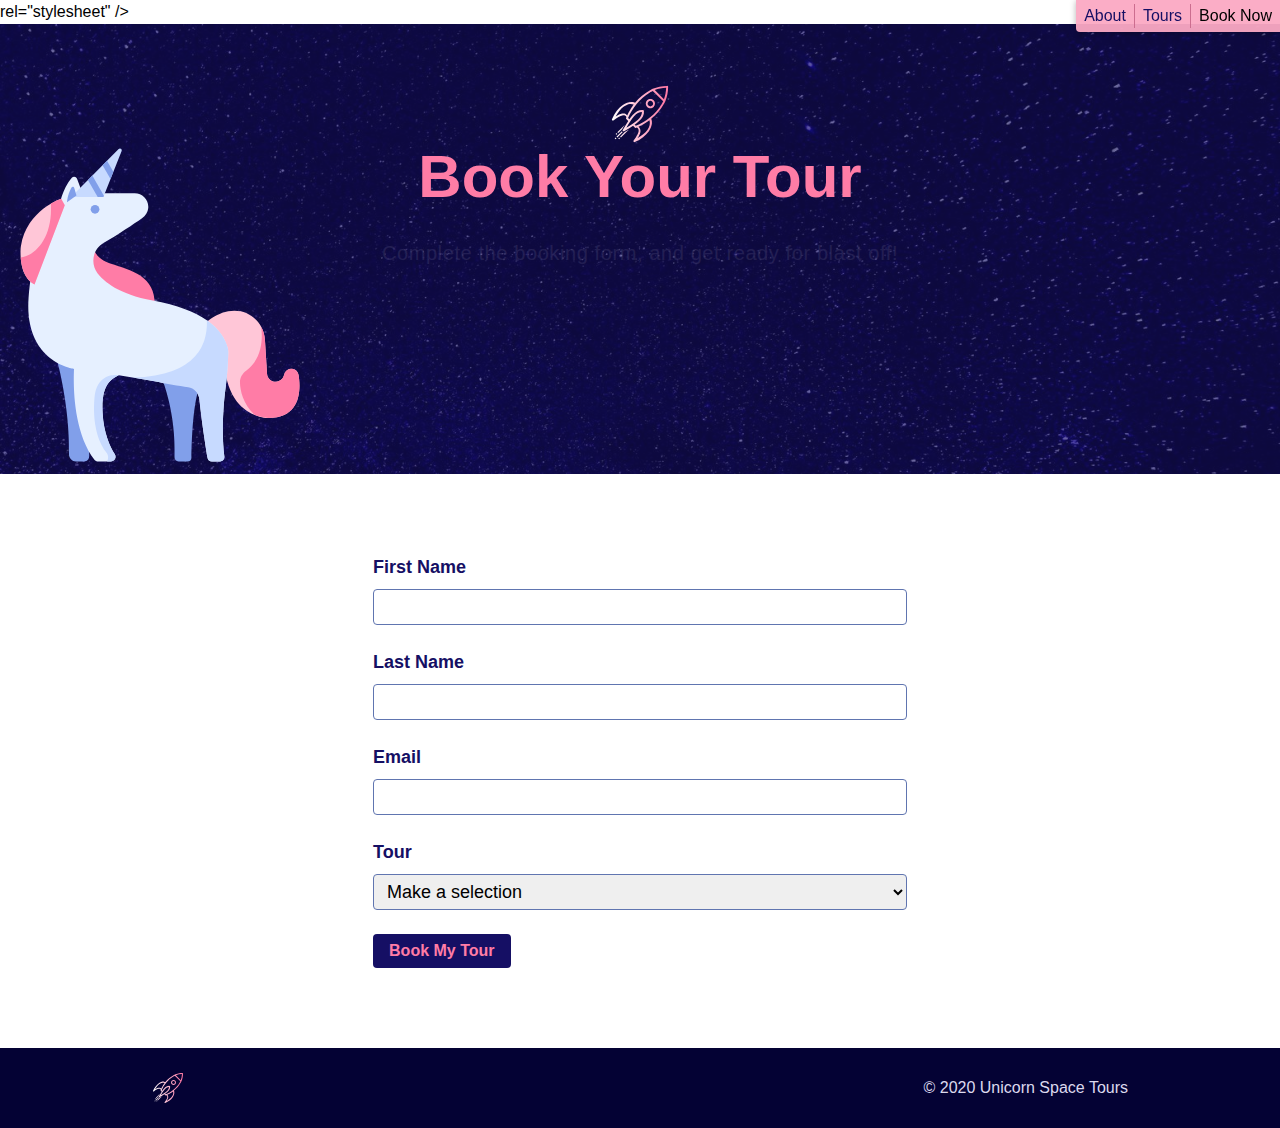
<file: booking.html>
<!DOCTYPE html>
<html>
  <head>
    <title>Booking | Unicorn Space Tours</title>
    <meta charset="utf-8" />
    <meta name="viewport" content="width=device-width, initial-scale=1" />
    <link
      !href="https://fonts.googleapis.com/css2?family=Kulim+Park&display=swap">
      rel="stylesheet"
    />
    <link rel="stylesheet" href="css/styles.css" />
  </head>
  <body>
    <nav>
      <ul>
        <li><a href="/#about">About</a></li>
        <li><a href="/#tours">Tours</a></li>
        <li>Book Now</li>
      </ul>
    </nav>
    <header class="background-dark">
      <div class="wrapper center">
        <img class="header-logo center" src="img/logo.svg" alt="UST logo" />
        <h1>Book Your Tour</h1>
        <p class="lead center max-line-length">
          Complete the booking form, and get ready for blast off!
        </p>
      </div>
      <img class="unicorn" src="img/unicorn.svg" alt="unicorn graphic" />
    </header>
    <main class="wrapper center">
      <form
        name="book"
        method="POST"
        data-netlify="true"
        class="center margin-v-lg padding-v-lg"
      >
        <div class="form-field">
          <label for="first_name">First Name</label>
          <input
            class="form-input"
            type="text"
            name="first_name"
            id="first_name"
          />
        </div>
        <div class="form-field">
          <label for="last_name">Last Name</label>
          <input
            class="form-input"
            type="text"
            name="last_name"
            id="last_name"
          />
        </div>
        <div class="form-field">
          <label for="email">Email</label>
          <input class="form-input" type="email" name="email" id="email" />
        </div>
        <div class="form-field">
          <label for="tour">Tour</label>
          <select class="form-input" name="tour" id="tour">
            <option disabled selected>Make a selection</option>
            <option value="Mars">Mars</option>
            <option value="Saturn">Saturn</option>
            <option value="Pluto">Pluto</option>
          </select>
        </div>
        <div class="form-field">
          <button type="submit" class="button">Book My Tour</button>
        </div>
      </form>
    </main>
    <div class="background-black padding-v-md">
      <footer class="wrapper center flexbox flexbox--aligncenter">
        <img src="img/logo.svg" alt="Unicorn Space Tours" />
        <p class="margin-v-0">&copy; 2020 Unicorn Space Tours</p>
      </footer>
    </div>
  </body>
</html>
</file>
<file: css/styles.css>
/* Box sizing rules */
*,
*::before,
*::after {
  box-sizing: border-box;
}

/* Remove default margin */
body,
h1,
h2,
h3,
h4 {
  margin: 0;
}

/* Set core body defaults */
body {
  min-height: 100vh;
  scroll-behavior: smooth;
  text-rendering: optimizeSpeed;
  line-height: 1.5;
  font-size: 100%;
  font-family: sans-serif;
}

/* Make images easier to work with */
img {
  max-width: 100%;
  display: block;
}

/* Inherit fonts for inputs and buttons */
input,
button,
textarea,
select {
  font: inherit;
}

/* Remove all animations and transitions for people that prefer not to see them */
@media (prefers-reduced-motion: reduce) {
  * {
    animation-duration: 0.01ms !important;
    animation-iteration-count: 1 !important;
    transition-duration: 0.01ms !important;
    scroll-behavior: auto !important;
  }
}
/* FOR Browser up-top*/

/* Typography */
h1,
h2,
h3,
nav li {
  font-family: "Kulim Park", sans-serif;
}

h1 {
  font-size: 60px;
}

h2 {
  font-size: 40px;
}

h3 {
  font-size: 24px;
}

/* Header */
header {
  position: relative;
  padding: 60px 0;
  min-height: 50vh;
  text-align: center;
  background-image: url(../img/starry-sky.jpg);
  background-repeat: no-repeat;
  background-size: cover;
  box-shadow: inset 100vw 100vh rgba(21, 15, 100, 0.6);
}

header h1 {
  color: #ff7ca6;
  line-height: 1.1;
}

.unicorn {
  position: absolute;
  max-height: 48vh;
  max-width: 25vw;
  bottom: 1vh;
}

.header-logo {
  height: 60px;
  transition: all 450ms ease-in 80ms;
  transform: translate(0, 0);
}

.header-logo:hover {
  transform: translate(8vw, -300%) scale(0.6);
}

@keyframes fadeIn {
  0% {
    opacity: 0.1;
    transform: translateY(25%);
  }
  100% {
    opacity: 1;
    transform: translateY(0);
  }
}

@supports (animation: fadeIn) {
  header p {
    opacity: 0.1;
    transform: translateY(25%);
    animation: fadeIn 450ms ease-in 300ms forwards;
  }
}

/* Main Content */
main {
  color: #767676;
}

#about {
  background-image: url(../img/stars-icon.svg);
  background-repeat: no-repeat;
  background-size: contain;
  background-position: right center;
}

@media (max-width: 800px) {
  #about {
    background-position: right top;
    background-size: 25vw auto;
    padding-top: 60px;
  }

  #about .max-line-length {
    max-width: 50ch;
  }
}

#tours {
  background-image: linear-gradient(
      -20deg,
      rgba(121, 147, 221, 0.5) 20%,
      rgba(251, 169, 195, 0.9) 100%
    ),
    url("img/starry-sky.jpg");
  background-size: cover;
}

@media (max-width: 767px) {
  #tours .flexbox {
    flex-wrap: wrap;
  }

  #tours .card {
    flex-basis: 100%;
  }

  #tours .card + .card {
    margin-top: 2em;
  }
}

/* Component: Nav */
nav {
  background: rgba(251, 169, 195, 0.95);
  padding: 0.25em 0;
  display: inline-block;
  position: fixed;
  z-index: 1;
  top: 0;
  right: 0;
  border-radius: 0 0 0 4px;
  box-shadow: 0 1px 6px rgba(0, 0, 0, 0.3);
}

nav ul {
  list-style: none;
  margin: 0;
  padding: 0;
  display: flex;
}

nav ul li {
  padding: 0 0.5em;
}

nav a {
  color: #150f64;
  text-decoration: none;
}

nav a:hover {
  text-decoration: underline;
}

nav ul li + li {
  border-left: 1px solid #cc6d8f;
}

/* Component: Card */
.card {
  border-radius: 8px;
  box-shadow: 0px 3px 5px rgba(0, 0, 0, 0.18);
  background-color: #fff;
}

.card__img {
  background-repeat: no-repeat;
  background-size: cover;
  background-position: center;
  min-height: 20vh;
  border-radius: 8px 8px 0 0;
  transition: box-shadow 80ms ease-in-out;
  box-shadow: inset 0 0 30px 60px rgba(21, 15, 100, 0.3);
}

.card:hover .card__img {
  box-shadow: inset 0 0 10px 10px rgba(21, 15, 100, 0.3);
}

.card__content {
  padding: 24px;
}

.card h3 span {
  font-family: monospace;
  font-size: 0.8em;
  padding: 0.05em 0.25em;
  background-color: rgba(255, 124, 166, 0.4);
  border-radius: 4px;
}

/* Component: Button */
.button {
  padding: 0.5em 1em;
  border-radius: 4px;
  background-color: #150f64;
  text-decoration: none;
  font-weight: bold;
  color: #ff7ca6;
  display: inline-block;
  line-height: 1.1;
  text-align: center;
}

button.button {
  border: none;
  cursor: pointer;
}

/* Component: Form */

form {
  display: grid;
  grid-gap: 24px;
  max-width: 60ch;
}

.form-field {
  display: grid;
  grid-gap: 8px;
}

.form-field .button {
  justify-self: start;
}

.form-input {
  border: 1px solid #6075b0;
  border-radius: 4px;
  height: 2em;
  padding: 0 0.5em;
  font-size: 18px;
}

label {
  color: #150f64;
  font-weight: bold;
  font-size: 18px;
}

/* Type Utilities */
.lead {
  font-size: 125%;
  letter-spacing: 0.03em;
}

.max-line-length {
  max-width: 60ch;
}

.list-unstyled {
  margin: 0;
  padding: 0;
  list-style: none;
}

/* Color Utilities */
.background-dark {
  background-color: #150f64;
  color: #dcd9ee;
}

.background-black {
  background-color: #040234;
  color: #dcd9ee;
}

.text-dark {
  color: #150f64;
}

.text-medium {
  color: #7893dc;
}

/* Utilities */

.wrapper {
  max-width: 1024px;
  padding-left: 24px;
  padding-right: 24px;
}

.center {
  margin-left: auto;
  margin-right: auto;
}

.flexbox {
  display: flex;
  justify-content: space-between;
}

.flexbox--aligncenter {
  align-items: center;
}

.flexbox--3col > * {
  flex: 0 1 30%;
}

.padding-v-md {
  padding-top: 24px;
  padding-bottom: 24px;
}

.padding-v-lg {
  padding-top: 40px;
  padding-bottom: 40px;
}

.margin-v-0 {
  margin-top: 0;
  margin-bottom: 0;
}

.margin-v-lg {
  margin-top: 40px;
  margin-bottom: 40px;
}
</file>
